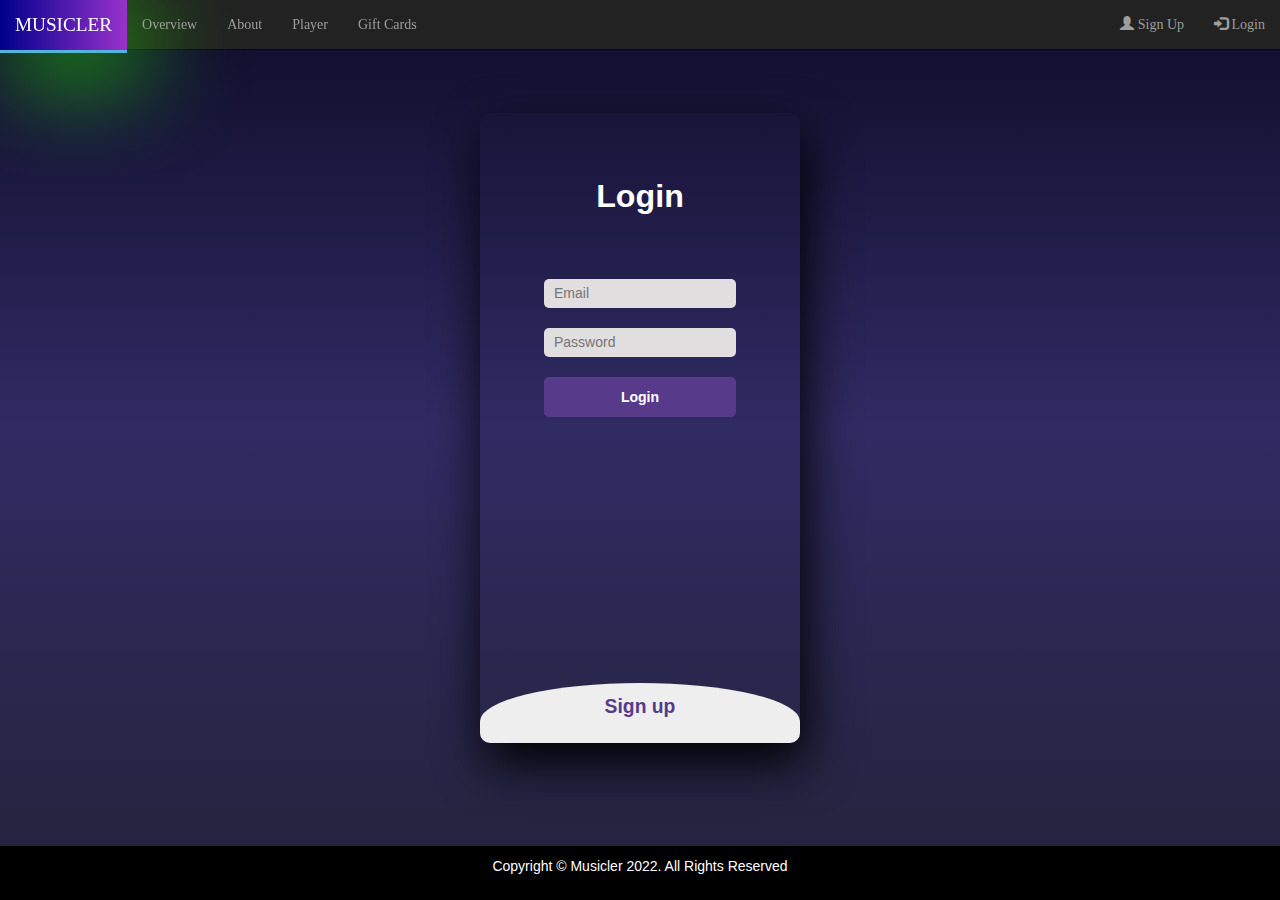
<file: login.html>
<!DOCTYPE html>
<html>
  <head>
    <title>Login</title>
    <link
      rel="stylesheet"
      href="https://maxcdn.bootstrapcdn.com/bootstrap/3.4.1/css/bootstrap.min.css"
    />

    <script src="https://ajax.googleapis.com/ajax/libs/jquery/3.6.0/jquery.min.js"></script>

    <script src="https://maxcdn.bootstrapcdn.com/bootstrap/3.4.1/js/bootstrap.min.js"></script>
    <meta name="viewport" content="width=device-width, initial-scale=1" />
    <link href="style.css" rel="stylesheet" type="text/css" />
  </head>
  <body style="font-family: 'Nunito'; background-color: #080710">
    <nav class="navbar navbar-fixed-top navbar-inverse">
      <div class="container-fluid">
        <div class="navbar-header">
          <button
            type="button"
            class="navbar-toggle"
            data-toggle="collapse"
            data-target="#myNavbar"
          >
            <span class="icon-bar"></span>
            <span class="icon-bar"></span>
            <span class="icon-bar"></span>
          </button>
          <a class="navbar-brand main-title" href="index.html">Musicler</a>
        </div>
        <div class="collapse navbar-collapse" id="myNavbar">
          <ul class="nav fixed-top navbar-nav">
            <li><a href="index.html">Overview</a></li>
            <li><a href="index.html#music">About</a></li>
            <li><a href="/music player/player.html">Player</a></li>
            <li><a href="index.html#gift">Gift Cards</a></li>
          </ul>
          <ul class="nav navbar-nav navbar-right">
            <li>
              <a href="signup.html"
                ><span class="glyphicon glyphicon-user"></span> Sign Up</a
              >
            </li>
            <li>
              <a href="login.html"
                ><span class="glyphicon glyphicon-log-in"></span> Login</a
              >
            </li>
          </ul>
        </div>
      </div>
    </nav>
    <div class="bbbb">
      <div class="main">
        <input type="checkbox" id="chk" aria-hidden="true" />

        <div class="signup">
          <form>
            <form>
              <label for="chk" aria-hidden="true">Login</label>
              <input
                type="email"
                name="email"
                placeholder="Email"
                required=""
              />
              <input
                type="password"
                name="pswd"
                placeholder="Password"
                required=""
              />
              <button>Login</button>
            </form>
          </form>
        </div>

        <div class="login">
          <form>
            <label for="chk" aria-hidden="true">Sign up</label>
            <input type="text" name="txt" placeholder="User name" required="" />
            <input type="email" name="email" placeholder="Email" required="" />
            <input
              type="password"
              name="pswd"
              placeholder="Password"
              required=""
            />
            <button>Sign up</button>
          </form>
        </div>
      </div>
      <div style="width: 100%; position: fixed; bottom: 0">
        <footer
          style="
            background-color: #000;
            color: #fff;
            font-size: 14px;
            padding: 1rem;
            text-align: center;
            bottom: 0;
            left: 0;
            right: 0;
            height: 6vh;
          "
        >
          <div class="container">
            <p>Copyright &copy; Musicler 2022. All Rights Reserved</p>
          </div>
        </footer>
      </div>
    </div>
  </body>
</html>
</file>
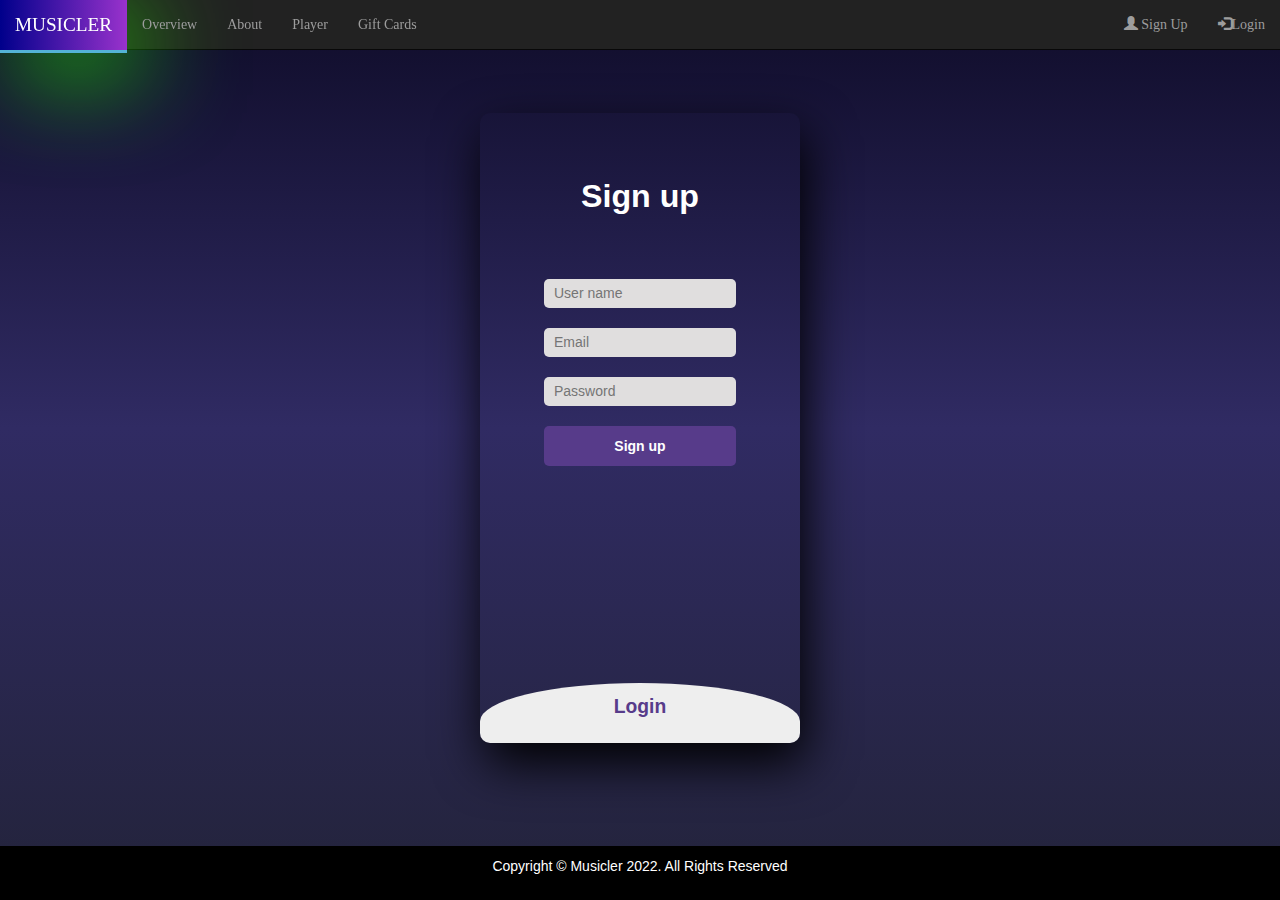
<file: signup.html>
<!DOCTYPE html>
<html>
  <head>
    <title>Signup</title>
    <link
      rel="stylesheet"
      href="https://maxcdn.bootstrapcdn.com/bootstrap/3.4.1/css/bootstrap.min.css"
    />

    <script src="https://ajax.googleapis.com/ajax/libs/jquery/3.6.0/jquery.min.js"></script>

    <script src="https://maxcdn.bootstrapcdn.com/bootstrap/3.4.1/js/bootstrap.min.js"></script>
    <meta name="viewport" content="width=device-width, initial-scale=1" />
    <link href="style.css" rel="stylesheet" type="text/css" />
  </head>
  <body style="font-family: 'Nunito'; background-color: #080710">
    <nav class="navbar navbar-fixed-top navbar-inverse">
      <div class="container-fluid">
        <div class="navbar-header">
          <button
            type="button"
            class="navbar-toggle"
            data-toggle="collapse"
            data-target="#myNavbar"
          >
            <span class="icon-bar"></span>
            <span class="icon-bar"></span>
            <span class="icon-bar"></span>
          </button>
          <a class="navbar-brand main-title" href="index.html">Musicler</a>
        </div>
        <div class="collapse navbar-collapse" id="myNavbar">
          <ul class="nav fixed-top navbar-nav">
            <li><a href="index.html ">Overview</a></li>
            <li><a href="index.html#music">About</a></li>
            <li><a href="/music player/player.html">Player</a></li>
            <li><a href="index.html#gift">Gift Cards</a></li>
          </ul>
          <ul class="nav navbar-nav navbar-right">
            <li>
              <a href="signup.html"
                ><span class="glyphicon glyphicon-user"></span> Sign Up</a
              >
            </li>
            <li>
              <a href="login.html"
                ><span class="glyphicon glyphicon-log-in"></span>Login</a
              >
            </li>
          </ul>
        </div>
      </div>
    </nav>
    <div class="bbbb">
      <div class="main">
        <input type="checkbox" id="chk" aria-hidden="true" />

        <div class="signup">
          <form>
            <label for="chk" aria-hidden="true">Sign up</label>
            <input type="text" name="txt" placeholder="User name" required="" />
            <input type="email" name="email" placeholder="Email" required="" />
            <input
              type="password"
              name="pswd"
              placeholder="Password"
              required=""
            />
            <button>Sign up</button>
          </form>
        </div>

        <div class="login">
          <form>
            <label for="chk" aria-hidden="true">Login</label>
            <input type="email" name="email" placeholder="Email" required="" />
            <input
              type="password"
              name="pswd"
              placeholder="Password"
              required=""
            />
            <button>Login</button>
          </form>
        </div>
      </div>
      <div style="width: 100%; position: fixed; bottom: 0">
        <footer
          style="
            background-color: #000;
            color: #fff;
            font-size: 14px;
            padding: 1rem;
            text-align: center;
            bottom: 0;
            left: 0;
            right: 0;
          "
        >
          <div class="container">
            <center>
              <p>Copyright &copy; Musicler 2022. All Rights Reserved</p>
            </center>
          </div>
        </footer>
      </div>
    </div>
  </body>
</html>
</file>
<file: style.css>
body {
  height: 100vh;
  width: 100vw;
  margin: 0;
  font-family: Nunito;
  background: #f2f2f2;
  background-color: black;
  overflow: scroll;
}

::-webkit-scrollbar {
  width: 0; /* Remove scrollbar space */
  height: 0;
  background: transparent; /* Optional: just make scrollbar invisible */
}

nav {
  position: sticky;
  top: 50%;
  height: 2vh;
}

.main-title {
  font-size: 1.5vw;
  text-transform: uppercase;
  background: linear-gradient(to right, darkblue, darkorchid);
  font-style: underline;
  --webkit-background-clip: text;
  --webkit-text-fill-color: transparent;
}

a {
  text-decoration: none;
  background-size: 200% 100%;
  background-position: -100%;
  display: inline-block;
  padding: 5px 0;
  position: relative;
  --webkit-background-clip: text;
  --webkit-text-fill-color: transparent;
  transition: all 0.3s ease-in-out;
}

a:before {
  content: "";
  background: #54b3d6;
  display: block;
  position: absolute;
  bottom: -3px;
  left: 0;
  width: 0;
  height: 3px;
  transition: all 0.3s ease-in-out;
}

a:hover {
  background-position: 0;
  box-shadow: 15px 20px 100px rgb(38, 253, 0);
}

a:hover::before {
  width: 100%;
}

.overview {
  position: relative;
  text-align: justify;
  width: 100vw;
}

.banner-image img {
  height: 100vh;
  width: 100vw;
}

.inner-quote {
  position: absolute;
  top: 50%;
  left: 50%;
  transform: translate(-50%, -50%);
  font-family: "Source Code Pro", monospace;
}

.intro {
  font-size: 3.6vw;
  text-align: justify;
  font-weight: bold;
  line-height: 1.2;
  text-shadow: 2px 4px 1px red, 2px 4px 5px rgb(70, 188, 243);
}

.main-container {
  height: 100vh;
  width: 100vw;
}

.container {
  width: 100%;
  margin: auto;
}

.navbar {
  margin-bottom: 0;
}

footer {
  background-color: #000;
  color: #fff;
  font-size: 14px;
  padding: 2px;
  text-align: center;
  height: 6vh;
}

.music {
  border: 2px solid #000;
  padding: 26px;
  height: 100vh;
  width: 100vw;
  background-repeat: no-repeat;
  background-size: 100% 100%;
  margin-bottom: 0;
  background-color: #353941;
  display: flex;
}

.music-icon {
  height: 8vh;
}
.enter {
  height: 100vh;
  width: 100vw;
  margin-top: 0;
}
.cards {
  border: 2px solid #000;
  padding: 26px;
  height: 80vh;
  width: 100vw;
  background-repeat: no-repeat;
  background-size: auto auto;
  margin-bottom: 0;
  background-color: #26282b;
}

.gift-cards {
  display: grid;
  grid-gap: 20px;
  grid-template-columns: repeat(2, 1fr);
  text-align: left;
}

.description img {
  height: 70vh;
  width: 100vw;
}

.main {
  width: 25vw;
  height: 70vh;
  background: red;
  overflow: hidden;
  background: url("https://doc-08-2c-docs.googleusercontent.com/docs/securesc/68c90smiglihng9534mvqmq1946dmis5/fo0picsp1nhiucmc0l25s29respgpr4j/1631524275000/03522360960922298374/03522360960922298374/1Sx0jhdpEpnNIydS4rnN4kHSJtU1EyWka?e=view&authuser=0&nonce=gcrocepgbb17m&user=03522360960922298374&hash=tfhgbs86ka6divo3llbvp93mg4csvb38")
    no-repeat center/ cover;
  border-radius: 10px;
  box-shadow: 5px 20px 50px #000;
}
#chk {
  display: none;
}
.signup {
  position: relative;
  width: 100%;
  height: 100%;
}
label {
  color: #fff;
  font-size: 2.3em;
  justify-content: center;
  display: flex;
  margin: 60px;
  font-weight: bold;
  cursor: pointer;
  transition: 0.5s ease-in-out;
}
input {
  width: 60%;
  height: 29px;
  background: #e0dede;
  justify-content: center;
  display: flex;
  margin: 20px auto;
  padding: 10px;
  border: none;
  outline: none;
  border-radius: 5px;
}
button {
  width: 60%;
  height: 40px;
  margin: 10px auto;
  justify-content: center;
  display: block;
  color: #fff;
  background: #573b8a;
  font-size: 1em;
  font-weight: bold;
  margin-top: 20px;
  outline: none;
  border: none;
  border-radius: 5px;
  transition: 0.2s ease-in;
  cursor: pointer;
}
button:hover {
  background: #6d44b8;
}
.login {
  height: 460px;
  background: #eee;
  border-radius: 60% / 10%;
  transform: translateY(-180px);
  transition: 0.8s ease-in-out;
}
.login label {
  color: #573b8a;
  transform: scale(0.6);
}

#chk:checked ~ .login {
  transform: translateY(-500px);
}
#chk:checked ~ .login label {
  transform: scale(1);
}
#chk:checked ~ .signup label {
  transform: scale(0.6);
}

.bbbb {
  margin: 0;
  padding: 0;
  display: flex;
  justify-content: center;
  align-items: center;
  height: 95vh;
  font-family: "Jost", sans-serif;
  background: linear-gradient(to bottom, #0f0c29, #302b63, #24243e);
}

.section-head {
  font-size: 2.5rem;
  margin: 0;
}

.music {
  font-size: 2.5rem;
  margin: 0;
}

.mb {
  margin-bottom: 1rem;
}

.btn {
  padding: 1rem;
  color: #fff;
  display: inline-block;
}

.btn-primary {
  background: #800000;
}

.ok {
  justify-content: center;
  align-items: center;
}

.center {
  text-align: center;
  justify-content: center;
}

.containerr {
  padding-top: 20px;
  width: 25vw;
  margin: auto;
}

.gift-image {
  height: 70vh;
  width: 50vw;
}

.phone {
  height: 35vh;
  width: 40vw;
}

.about-p {
  margin-top: 2;
  color: #ffffff;
  font-size: 2vw;
}
</file>
